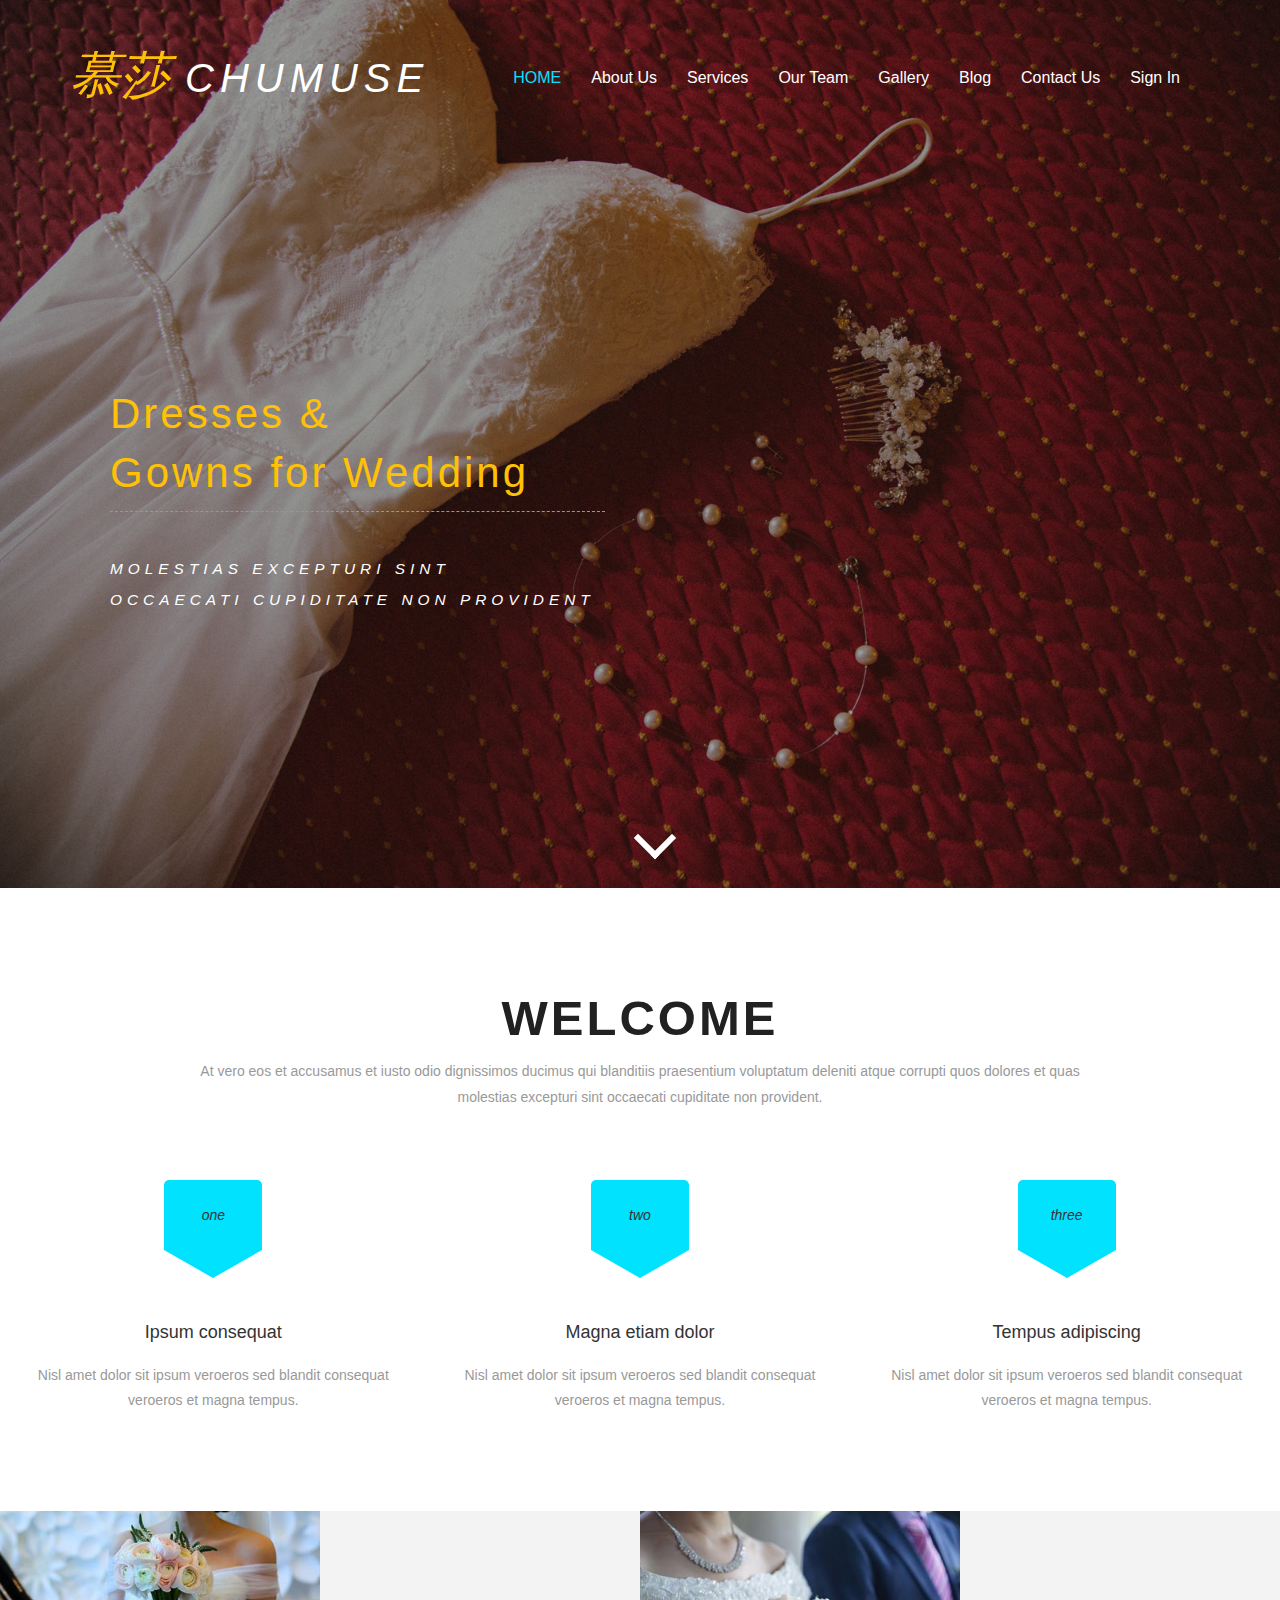
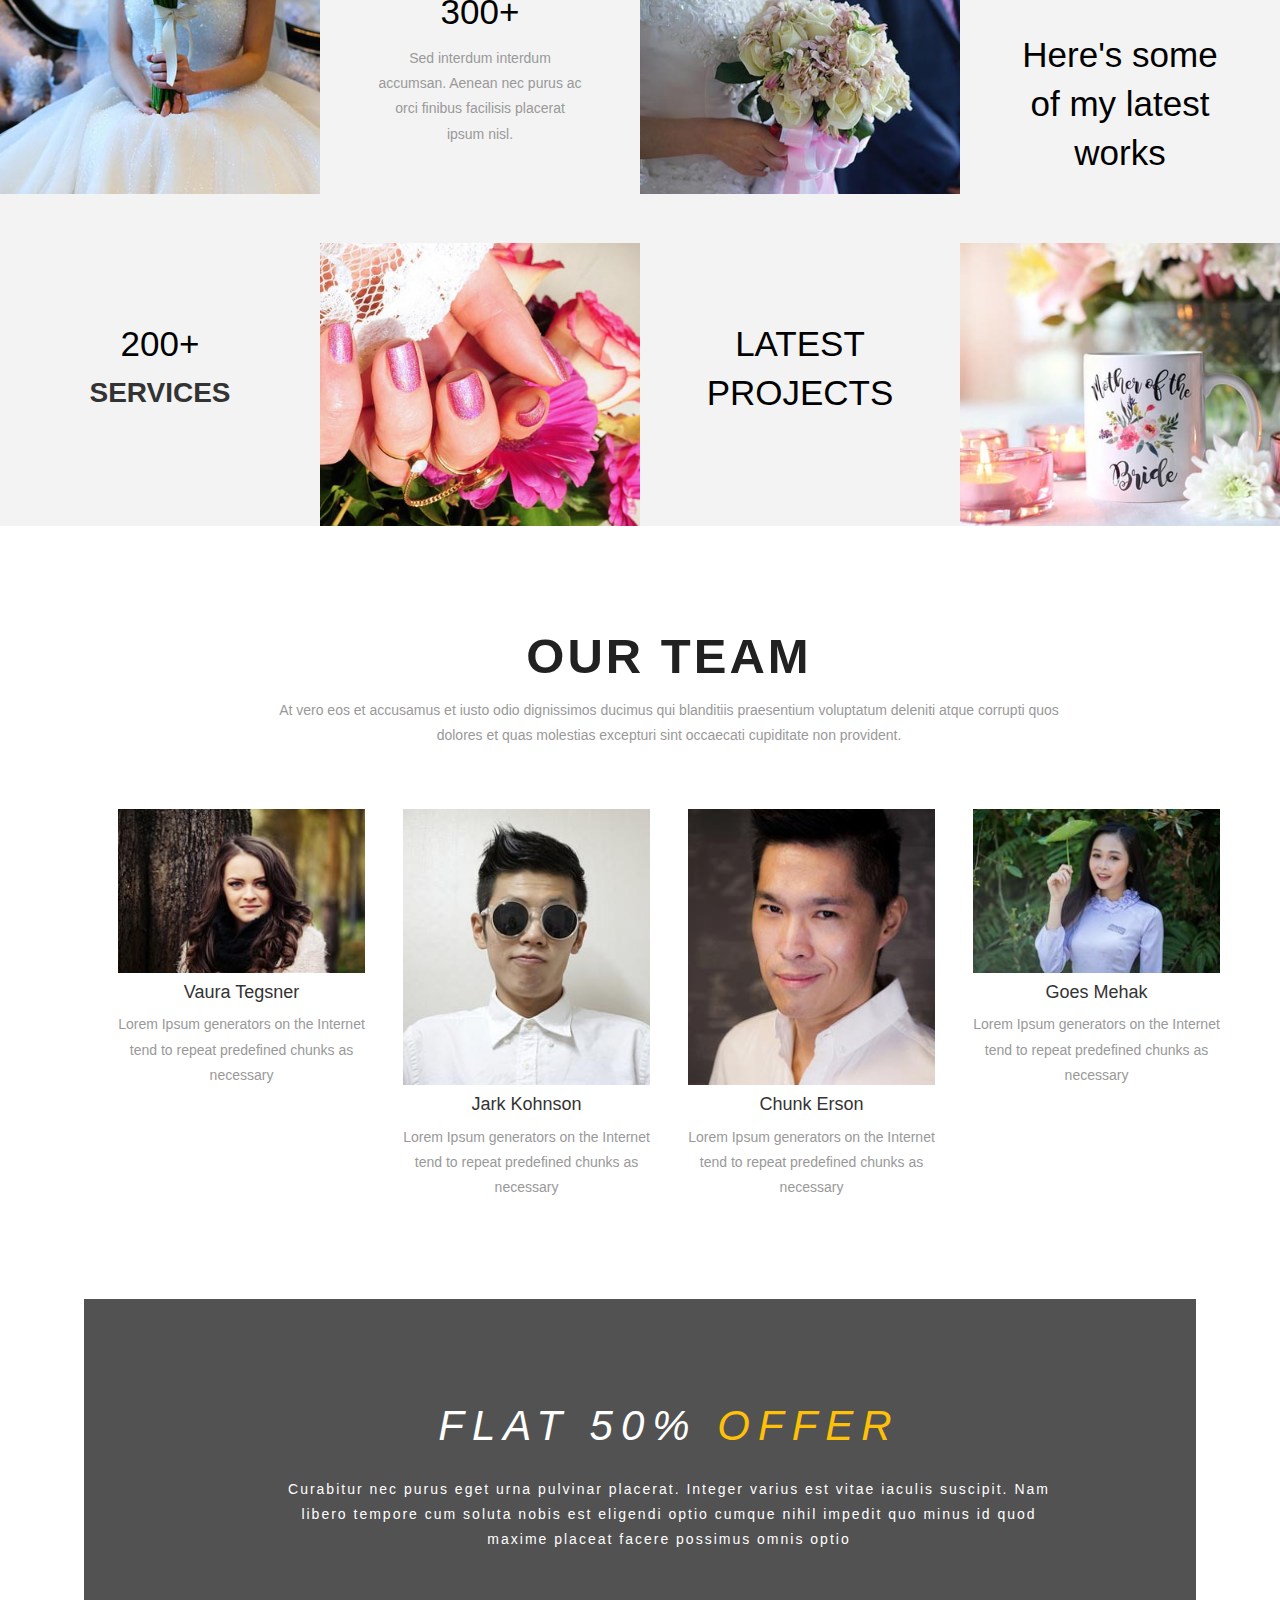
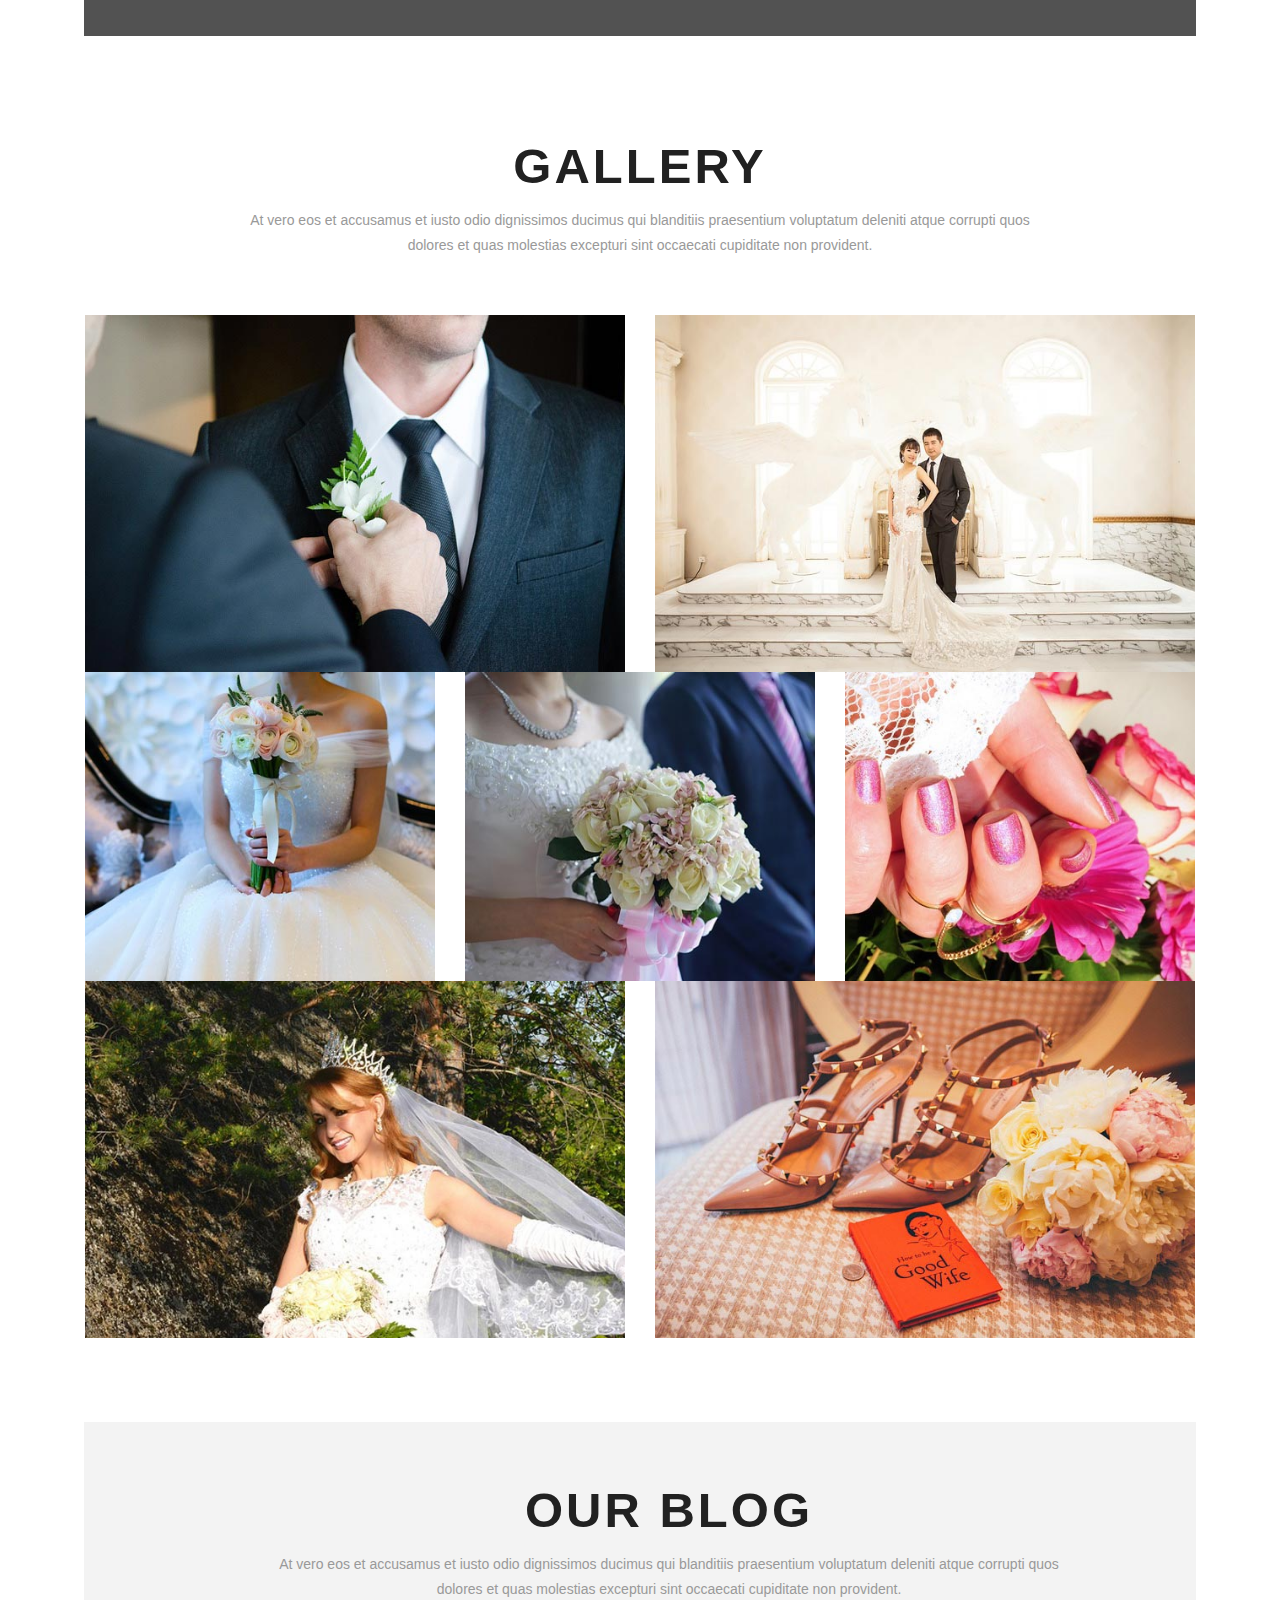
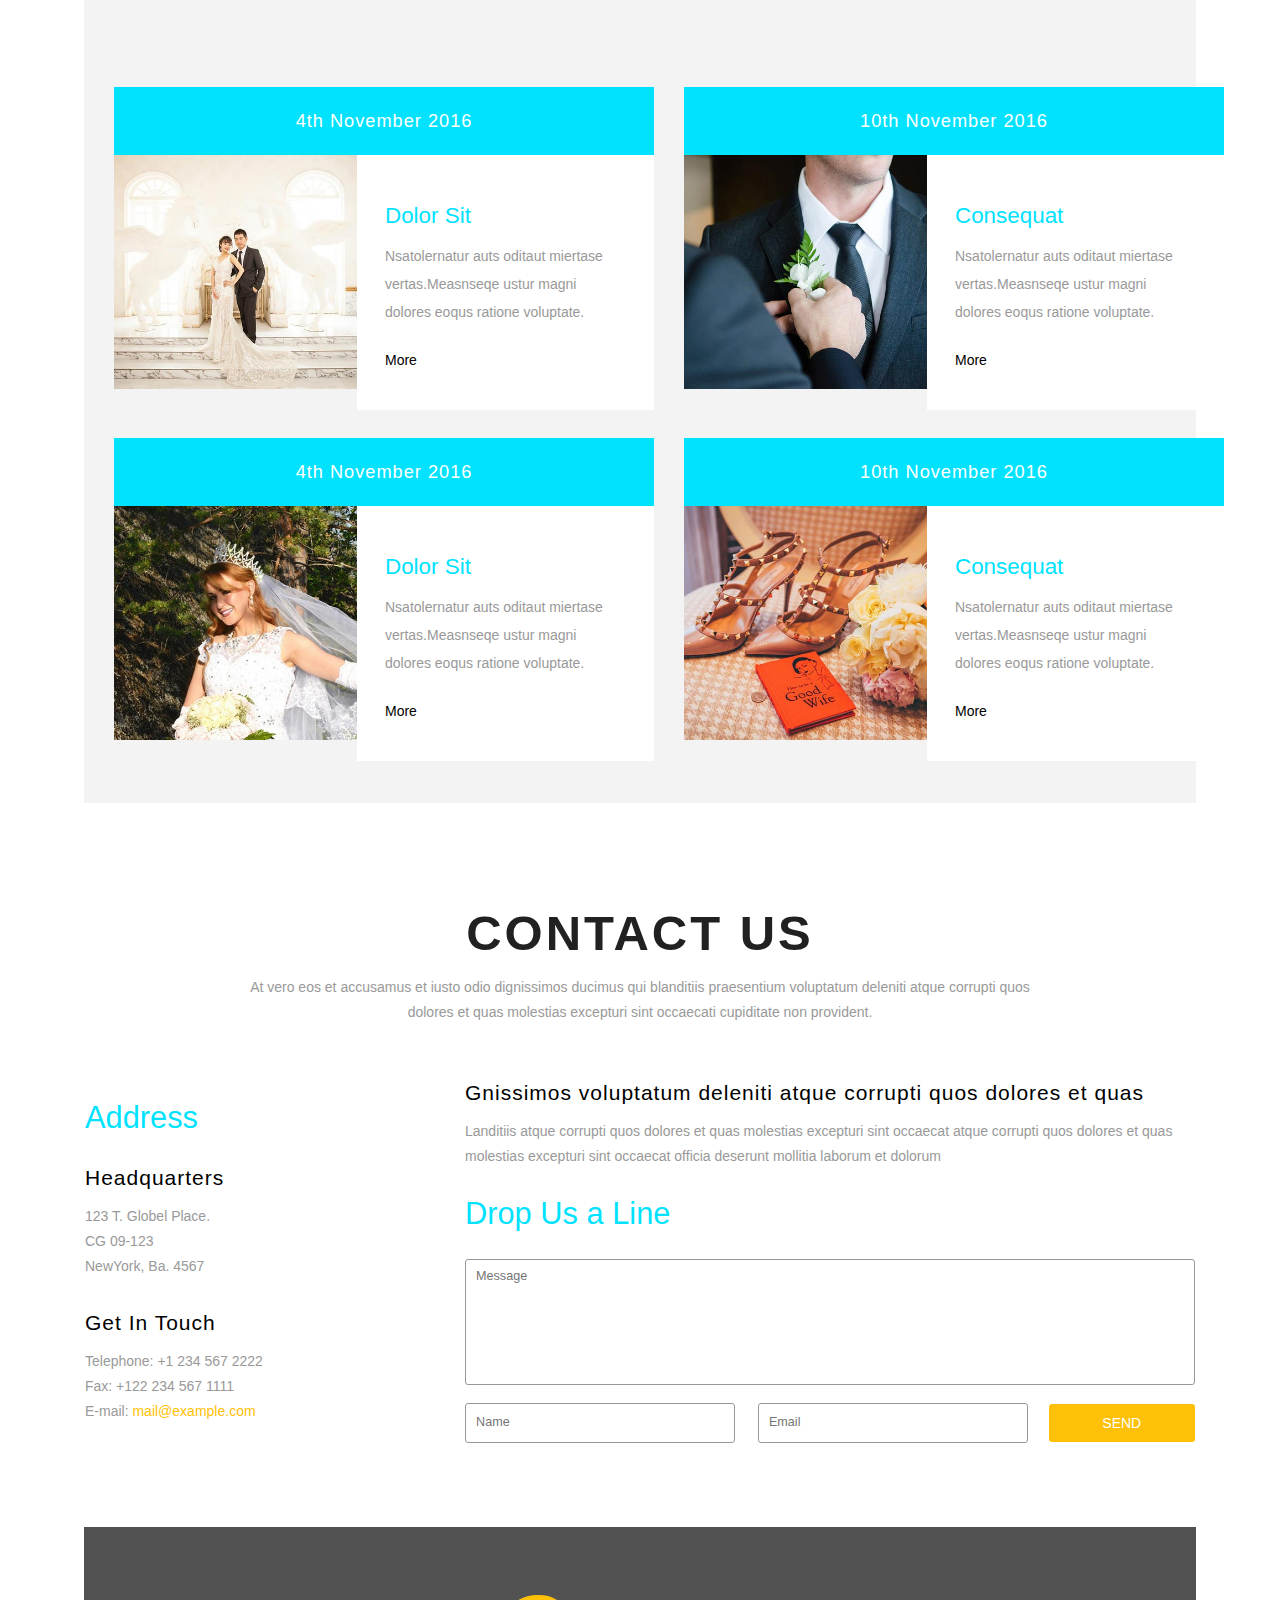
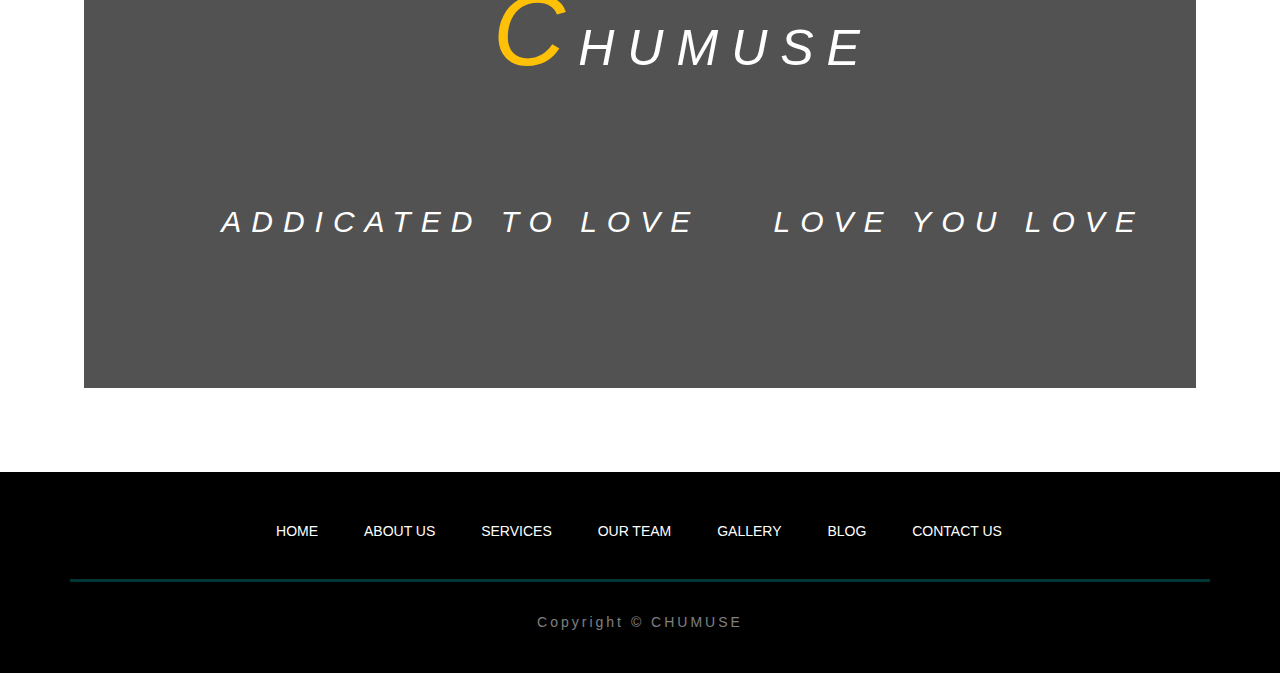
<file: public/index.html>
<!DOCTYPE html>
<html lang="en">
<head>
    <meta charset="UTF-8">
    <meta name="viewport" content="width=device-width, initial-scale=1.0">
    <meta http-equiv="X-UA-Compatible" content="ie=edge">
    <title>Document</title>
    <link rel="stylesheet" href="css/bootstrap.css">
    <link rel="stylesheet" href="css/style.css">
</head>
<body>
    <!--banner-->
    <div class="home-banner">
        <div class="banner">
            <!--navigation-->
            <div class="top-nav">
                <div class="container">
                        <!--Home-->
                        <div class="navbar-header">
                            <h1>慕莎<a href="index.html">CHUMUSE</a></h1>
                       </div>
                       <div class="navbar" id="navbar-1">
                           <div class="navbar-right">
                               <ul class="nav navbar-ul">
                                   <li><a href="index.html" class="active">HOME</a></li>
                                   <li><a href="#about" >About Us</a></li>
                                   <li><a href="#services">Services</a></li>
                                   <li><a href="#team">Our Team</a></li>
                                    <li><a href="#gallery">Gallery</a></li> 
                                    <li><a href="#blog">Blog</a></li>
                                    <li><a href="#contact">Contact Us</a></li>
                                    <li><a href="user_login.html">Sign In</a></li>
                               </ul>
                           </div>
                           <div class="clearfix"> </div>
                       </div>
                </div>
            </div>
            <!-- //navigation -->
            <!-- banner-text -->
            <div class="banner-text">
                <div class="container">
                    <div class="flexslider desc">
                        <ul class="sliders">
                            <li>
                                <div class="banner-text1">
                                    <h3>Dresses & <br> Gowns for Wedding</h3><h4>MOLESTIAS EXCEPTURI SINT<br>OCCAECATI CUPIDITATE NON PROVIDENT</h4>
                                </div>
                            </li>
                            <li>
                                <!--<div class="banner-text1 d-none">
                                        <h3>Dresses & <br> Gowns for Wedding</h3><h4>MOLESTIAS EXCEPTURI SINT<br>OCCAECATI CUPIDITATE NON PROVIDENT</h4>
                                    </div>
                                </li>
                                <li>
                                        <div class="banner-text1 show">
                                            <h3>Dresses & <br> Gowns for Wedding</h3><h4>MOLESTIAS EXCEPTURI SINT<br>OCCAECATI CUPIDITATE NON PROVIDENT</h4>
                                        </div>
                                    </li>-->
                        </ul>
                    </div>
                    
                </div>
            </div>
            <!-- arrow bounce --> 
            <div class="down" onclick="javascript:location.href='#about'">
                <div class="down-icon"></div>
            </div>
        </div>
    </div>
   <!-- about -->
   <div id="about" class="about-show">
       <div clas="container">
           <h2 class="about_head">Welcome</h2>
           <p class="about_body">At vero eos et accusamus et iusto odio dignissimos ducimus qui blanditiis praesentium voluptatum deleniti atque
            corrupti quos dolores et quas molestias excepturi sint occaecati cupiditate non provident.</p>
            <div class="about-info">
                <div class="col-sm-4 about-info-row">
                    <div class="info-first">
                        <i class="fa fa-heart-o icon featured" aria-hidden="true">one</i>
                        <h4>Ipsum consequat</h4>
                        <p>Nisl amet dolor sit ipsum veroeros sed blandit consequat veroeros et magna tempus.</p>
                    </div>
                </div>
                <div class="col-sm-4 about-info-row">
                    <div class="info-middle">
                        <i class="fa fa-tv icon featured" aria-hidden="true">two</i>
                        <h4>Magna etiam dolor</h4>
                        <p>Nisl amet dolor sit ipsum veroeros sed blandit consequat veroeros et magna tempus.</p>
                    </div>
                </div>
                <div class="col-sm-4 about-info-row">
                    <div class="info-last">
                        <i class="fa fa-clone icon featured" aria-hidden="true">three</i>
                        <h4>Tempus adipiscing</h4>
                        <p>Nisl amet dolor sit ipsum veroeros sed blandit consequat veroeros et magna tempus.</p>
                    </div>
                </div>
                <div class="clearfix"></div>
            </div>
       </div>
   </div>
   <!-- services -->
   <div class="services" id="services">
       <div class="services-grids">
           <div class="col-md-3 col-xs-3 serv-info view view-ninth">
               <img src="images/g1.jpg" class="img-responsive">
               <div class="mask mask-1"></div>
               <div class="mask mask-2"></div>
               <div class="content">
                <h5>Our Services</h5>
                <p>A wonderful serenity has taken possession of my entire soul</p>
               </div>
           </div>
           <div class="col-md-3 col-xs-3 serv-info serv-text">
               <h3>300+</h3>
               <p>Sed interdum interdum accumsan. Aenean nec purus ac orci finibus facilisis placerat ipsum nisl.</p>
           </div>
           <div class="col-md-3 col-xs-3 serv-info view view-ninth">
               <img src="images/g2.jpg" alt="" class="img-responsive">
               <div class="mask mask-1"></div>
				<div class="mask mask-2"></div>
               <div class="content">
                <h5>Our Services</h5>
                <p>A wonderful serenity has taken possession of my entire soul</p>
               </div>
           </div>
           <div class="col-md-3 col-xs-3 serv-info serv-text">
               <h3 class="some-work">Here's some of my latest works</h3>
           </div>
           <div class="clearfix"> </div>
       </div>
       <div class="services-grids">
           <div class="col-md-3 col-xs-3 serv-info serv-text">
                <h3>200+</h3>
				<h4>SERVICES</h4>
           </div>
           <div class="col-md-3 col-xs-3 serv-info view view-ninth">
               <img src="images/g3.jpg" alt="" class="img-responsive">
               <div class="mask mask-1"></div>
				<div class="mask mask-2"></div>
                <div class="content">
                    <h5>Our Services</h5>
                    <p>A wonderful serenity has taken possession of my entire soul</p>
                </div>
           </div>
           <div class="col-md-3 col-xs-3 serv-info serv-text">
               <h3>LATEST PROJECTS</h3>
           </div>
           <div class="col-md-3 col-xs-3 serv-info view view-ninth">
               <img src="images/g4.jpg" alt="" class="img-responsive">
               <div class="mask mask-1"></div>
				<div class="mask mask-2"></div>
               <div class="content">
                <h5>Our Services</h5>
                <p>A wonderful serenity has take n possession of my entire soul</p>
              </div>
           </div>
           <div class="clearfix"> </div>
       </div>
   </div>
   <!--team-->
   <div id="team" class="team">
       <div class="container">
            <h3 class="about_head">Our Team</h3>
            <p class="about_body">At vero eos et accusamus et iusto odio dignissimos ducimus qui blanditiis praesentium voluptatum deleniti atque
                corrupti quos dolores et quas molestias excepturi sint occaecati cupiditate non provident.</p>
            <div class="team_info">
                <div class="col-md-3 col-sm-6 col-xs-6 team-grid">
                    <div class="thumbnail team-pic">
                        <img src="images/t1.jpg" class="img-responsive" alt=""> 
                        <div class="team-caption">
                            <h4>Vaura Tegsner</h4>
                            <p>Lorem Ipsum generators on the Internet tend to repeat predefined chunks as necessary</p>
                            <!--
                            <div class="social-icon">
                                <a href="#" class="social-button twitter"><i class="fa fa-twitter"></i></a>
                                <a href="#" class="social-button facebook"><i class="fa fa-facebook"></i></a> 
								<a href="#" class="social-button google"><i class="fa fa-google-plus"></i></a> 
								<a href="#" class="social-button dribbble"><i class="fa fa-dribbble"></i></a>
                            </div>-->
                        </div>
                    </div>
                </div>
                <div class="col-md-3 col-sm-6 col-xs-6 team-grid">
                    <div class="thumbnail team-pic">
                        <img src="images/t2.jpg" alt="" class="img-responsive">
                        <div class=team-caption">
                            <h4>Jark Kohnson</h4>
                            <p>Lorem Ipsum generators on the Internet tend to repeat predefined chunks as necessary</p>
                            <!--
                            <div class="social-icon">
                                <a href="#" class="social-button twitter"><i class="fa fa-twitter"></i></a>
                                <a href="#" class="social-button facebook"><i class="fa fa-facebook"></i></a> 
								<a href="#" class="social-button google"><i class="fa fa-google-plus"></i></a> 
								<a href="#" class="social-button dribbble"><i class="fa fa-dribbble"></i></a>
                            </div>-->
                        </div>
                    </div>
                </div>
                <div class="col-md-3 col-sm-6 col-xs-6 team-grid">
                    <div class="thumbnail team-pic">
                        <img src="images/t3.jpg" alt="" class="img-responsive">
                        <div class=team-caption">
                            <h4>Chunk Erson</h4>
							<p>Lorem Ipsum generators on the Internet tend to repeat predefined chunks as necessary</p>
                            <!--
                            <div class="social-icon">
                                <a href="#" class="social-button twitter"><i class="fa fa-twitter"></i></a>
                                <a href="#" class="social-button facebook"><i class="fa fa-facebook"></i></a>
								<a href="#" class="social-button google"><i class="fa fa-google-plus"></i></a> 
								<a href="#" class="social-button dribbble"><i class="fa fa-dribbble"></i></a>
                            </div>-->
                        </div>
                    </div>
                </div>
                <div class="col-md-3 col-sm-6 col-xs-6 team-grid">
                    <div class="thumbnail team-pic">
                        <img src="images/t4.jpg" alt="" class="img-responsive">
                        <div class=team-caption">
                            <h4>Goes Mehak</h4>
							<p>Lorem Ipsum generators on the Internet tend to repeat predefined chunks as necessary</p>
                            <!--
                            <div class="social-icon">
                                <a href="#" class="social-button twitter"><i class="fa fa-twitter"></i></a>
                                <a href="#" class="social-button facebook"><i class="fa fa-facebook"></i></a>
								<a href="#" class="social-button google"><i class="fa fa-google-plus"></i></a> 
								<a href="#" class="social-button dribbble"><i class="fa fa-dribbble"></i></a>
                            </div>-->
                        </div>
                    </div>
                </div>
                <div class="clearfix"></div>
            </div>    
       </div>
   </div>
   <!--about-slid-->
   <div class="about-slid jarallax">
       <div class="subscribe-info about-show">
           <div class="container">
            <h3>Flat 50% <span>Offer</span></h3>
            <p>Curabitur nec purus eget urna pulvinar placerat. Integer varius est vitae iaculis suscipit. Nam libero tempore cum soluta nobis est eligendi optio cumque nihil impedit quo minus id quod maxime placeat facere possimus omnis optio </p> 
           </div>
       </div>
   </div>
   <!--Gallery走廊 画廊-->
   <div id="gallery" class="gallery">
       <div class="container">
        <h3 class="about_head">Gallery</h3>
        <p class="about_body">At vero eos et accusamus et iusto odio dignissimos ducimus qui blanditiis praesentium voluptatum deleniti atque
            corrupti quos dolores et quas molestias excepturi sint occaecati cupiditate non provident.</p>
            <div class="gallery-info">
                <div class="col-md-6 col-xs-6 gallery-stop">
                    <!--effect-bubba实现鼠标触发的显示效果-->
                    <figure class="effect-bubba">
                        <a href="images/g6.jpg">
                            <img src="images/g6.jpg" alt="" class="img-responsive">
                            <div class="figcaption">
                                    <h4>Our Gallery</h4>
                                    <p>In sit amet sapien eros Integer dolore magna aliqua</p>
                            </div>
                        </a>
                    </figure>
                </div>
                <div class="col-md-6 col-xs-6 gallery-stop">
                    <figure class="effect-bubba">
                        <a href="images/g5.jpg">
                            <img src="images/g5.jpg" alt="" class="img-responsive" />
							<div class="figcaption">
                                <h4>Our Gallery</h4>
                                <p>In sit amet sapien eros Integer dolore magna aliqua</p>	
							</div>
                        </a>
                    </figure>
                </div>
                <div class="col-md-4 col-xs-4 gallery-bottom">
                    <figure class="effect-bubba">
                        <a href="images/g1.jpg">
                            <img src="images/g1.jpg" alt="" class="img-responsive" />
                            <div class="figcaption">
                            <h4>Our Gallery</h4>
                            <p>In sit amet sapien eros Integer dolore magna</p>	
                            </div>
                        </a>
                    </figure>	
                </div>
                <div class="col-md-4 col-xs-4 gallery-bottom">
                    <figure class="effect-bubba">
                        <a href="images/g2.jpg">
                            <img src="images/g2.jpg" alt="" class="img-responsive" />
                            <div class="figcaption">
                            <h4>Our Gallery</h4>
                            <p>In sit amet sapien eros Integer dolore magna</p>	
                            </div>
                        </a>
                    </figure>	
                </div>
                <div class="col-md-4 col-xs-4 gallery-bottom">
                    <figure class="effect-bubba">
                        <a href="images/g3.jpg" class="swipebox">
                            <img src="images/g3.jpg" alt="" class="img-responsive" />
                            <div class="figcaption">
                            <h4>Our Gallery</h4>
                            <p>In sit amet sapien eros Integer dolore magna</p>	
                            </div>
                        </a>
                    </figure>	
                </div>
                <div class="col-md-6 col-xs-6 gallery-stop">
                    <figure class="effect-bubba">
                        <a href="images/g7.jpg">
                            <img src="images/g7.jpg" alt="" class="img-responsive" />
                            <div class="figcaption">
                            <h4>Our Gallery</h4>
                                <p>In sit amet sapien eros Integer dolore magna aliqua</p>	
                            </div>
                        </a>
                    </figure>	
                </div>
                <div class="col-md-6 col-xs-6 gallery-stop">
                    <figure class="effect-bubba">
                        <a href="images/g8.jpg">
                            <img src="images/g8.jpg" alt="" class="img-responsive" />
                            <div class="figcaption">
                            <h4>Our Gallery</h4>
                                <p>In sit amet sapien eros Integer dolore magna aliqua</p>	
                            </div>
                        </a>
                    </figure>	
                </div>
                <div class="clearfix"> </div> 
            </div>
       </div>
   </div>
   <!--blog-->
   <div id="blog" class="blog services ">
       <div class="container">
        <h3 class="about_head">Our Blog</h3>
        <p class="about_body">At vero eos et accusamus et iusto odio dignissimos ducimus qui blanditiis praesentium voluptatum deleniti atque
            corrupti quos dolores et quas molestias excepturi sint occaecati cupiditate non provident.</p>
        <div class="col-md-6 blog-grid">
            <div class="blog-top">
                <h5>4th November 2016 </h5>
            </div>
            <div class="blog-left">
                <a href="#myModal" data-toggle="modal" class="picture"></a>
            </div>
            <div class="blog-right">
                <h4><a href="#myModal" data-toggle="modal">Dolor Sit</a></h4>
                <p>Nsatolernatur auts oditaut miertase vertas.Measnseqe ustur magni dolores eoqus ratione voluptate.</p>
                <a href="#myModal" data-toggle="modal" class="more"><i class="fa fa-mail-forward" aria-hidden="true"></i>More</a>
            </div>
            <div class="clearfix"></div>
        </div>
        <div class="col-md-6 blog-grid">
            <div class="blog-top">
                <h5>10th November 2016 </h5>
            </div>
            <div class="blog-left">
                <a href="#myModal" data-toggle="modal" class="picture picture2">  
                </a>
            </div>
            <div class="blog-right">
                <h4><a href="#myModal" data-toggle="modal">Consequat</a></h4>
                <p>Nsatolernatur auts oditaut miertase vertas.Measnseqe ustur magni dolores eoqus ratione voluptate.</p>
                <a class="more" href="#myModal" data-toggle="modal"><i class="fa fa-mail-forward" aria-hidden="true"></i> More</a>
            </div>
            <div class="clearfix"></div>
        </div>
        <div class="col-md-6 blog-grid">
            <div class="blog-top">
                <h5>4th November 2016 </h5>
            </div>
            <div class="blog-left"> 
                <a href="#myModal" data-toggle="modal" class="picture picture3">  
                </a>
            </div>
            <div class="blog-right">
                <h4><a href="#myModal" data-toggle="modal">Dolor Sit</a></h4>
                <p>Nsatolernatur auts oditaut miertase vertas.Measnseqe ustur magni dolores eoqus ratione voluptate.</p>
                <a class="more" href="#myModal" data-toggle="modal"><i class="fa fa-mail-forward" aria-hidden="true"></i> More</a>
            </div>
            <div class="clearfix"></div>
        </div>
        <div class="col-md-6 blog-grid">
            <div class="blog-top">
                <h5>10th November 2016 </h5>
            </div>
            <div class="blog-left">  
                <a href="#myModal" data-toggle="modal" class="picture picture4">  
                </a>	
            </div>
            <div class="blog-right">
                <h4><a href="#myModal" data-toggle="modal">Consequat</a></h4>
                <p>Nsatolernatur auts oditaut miertase vertas.Measnseqe ustur magni dolores eoqus ratione voluptate.</p>
                <a class="more" href="#myModal" data-toggle="modal"><i class="fa fa-mail-forward" aria-hidden="true"></i> More</a>
            </div>
            <div class="clearfix"></div>
        </div>
        <div class="clearfix"></div>
       </div>
   </div>
   <!--模态框-->
   <div class="modal about-modal" id="myModal" tabindex="-1" role="dialog">
       <div class="modal-dialog" role="document">
           <div class="modal-content">
               <div class="modal-header">
                   <button type="button" class="close" data-dismiss="modal"><span>&times;</span></button>
               </div>
               <div class="modal-body">
                   <img src="images/g5.jpg" alt="">
                   <h5>Cras rutrum iaculis enim</h5>
                   <p>Lorem ipsum dolor sit amet, consectetur adipiscing elit. Cras rutrum iaculis enim, non convallis felis mattis at. Donec fringilla lacus eu pretium rutrum. Cras aliquet congue ullamcorper. Etiam mattis eros eu ullamcorper volutpat. Proin ut dui a urna efficitur varius. uisque molestie cursus mi et congue consectetur adipiscing elit cras rutrum iaculis enim, Lorem ipsum dolor sit amet, non convallis felis mattis at. Maecenas sodales tortor ac ligula ultrices dictum et quis urna. Etiam pulvinar metus neque, eget porttitor massa vulputate. </p>
               </div>
           </div>
       </div>
   </div> 
   <!--contact-->
   <div class="contact" id="contact">
       <div class="container">
           <h3 class="about_head">Contact Us</h3>
           <p class="about_body">
            At vero eos et accusamus et iusto odio dignissimos ducimus qui blanditiis praesentium voluptatum deleniti atque
            corrupti quos dolores et quas molestias excepturi sint occaecati cupiditate non provident.
           </p>
           <div class="contact-info">
               <div class="col-md-4 contact-grids">
                   <div class="cnt-address">
                       <h3>Address</h3>
                       <h4>Headquarters</h4>
                       <p>123 T. Globel Place.
                        <span>CG 09-123</span>
                        NewYork, Ba. 4567
                       </p>
                       <h4>Get In Touch</h4>
						<p>Telephone: +1 234 567 2222
							<span>Fax: +122 234 567 1111</span>
							E-mail: <a href="mailto:info@example.com">mail@example.com</a>
						</p>
                   </div>
               </div>
               <div class="col-md-8 contact-grids">
                <h4 class="cnt-text">Gnissimos voluptatum deleniti atque corrupti quos dolores et quas</h4>
                <p>Landitiis atque corrupti quos dolores et quas molestias excepturi sint occaecat atque corrupti quos dolores et quas molestias excepturi sint occaecat officia deserunt mollitia laborum et dolorum </p>		
                <div class="contact-form">
                    <h3>Drop Us a Line</h3>
                    <form action="#" method="post">
                        <textarea placeholder="Message"></textarea>
                        <input type="text" placeholder="Name">
                        <input type="email" placeholder="Email">
                        <input type="submit" value="SEND">
                    </form>
                </div>
               </div>
               <div class="clearfix"></div>
           </div>
       </div>
   </div>
   <!--shaow-->
   <div class="shaow jarallax">    
    <div class="info">    
        <div class="container"> 
            <h3>C<span>HUMUSE</span></h3>
            <h4>Addicated to love &nbsp;&nbsp;&nbsp;love you love</h4>  
        </div> 
    </div>
</div>
   <!--fotter-->
   <div class="footer">
       <div class="container">
           <div class="footer-nav">
               <ul>
                    <li><a href="index.html">Home</a></li>
                    <li><a href="#about" class="scroll">About Us</a></li>
				    <li><a href="#services" class="scroll">Services</a></li>
					<li><a href="#team" class="scroll">Our Team</a></li>
					<li><a href="#gallery" class="scroll">Gallery</a></li> 
					<li><a href="#blog" class="scroll">Blog</a></li>
					<li><a href="#contact" class="scroll">Contact Us</a></li> 
               </ul>
           </div>
           <div class="copyright">
            <p>Copyright &copy; CHUMUSE</p>
        </div>
       </div>
   </div>
   <script src="js/jquery.min.js"></script>
   <script src="js/popper.min.js"></script>
   <script src="js/bootstrap.min.js"></script>
</body>
</html>
</file>
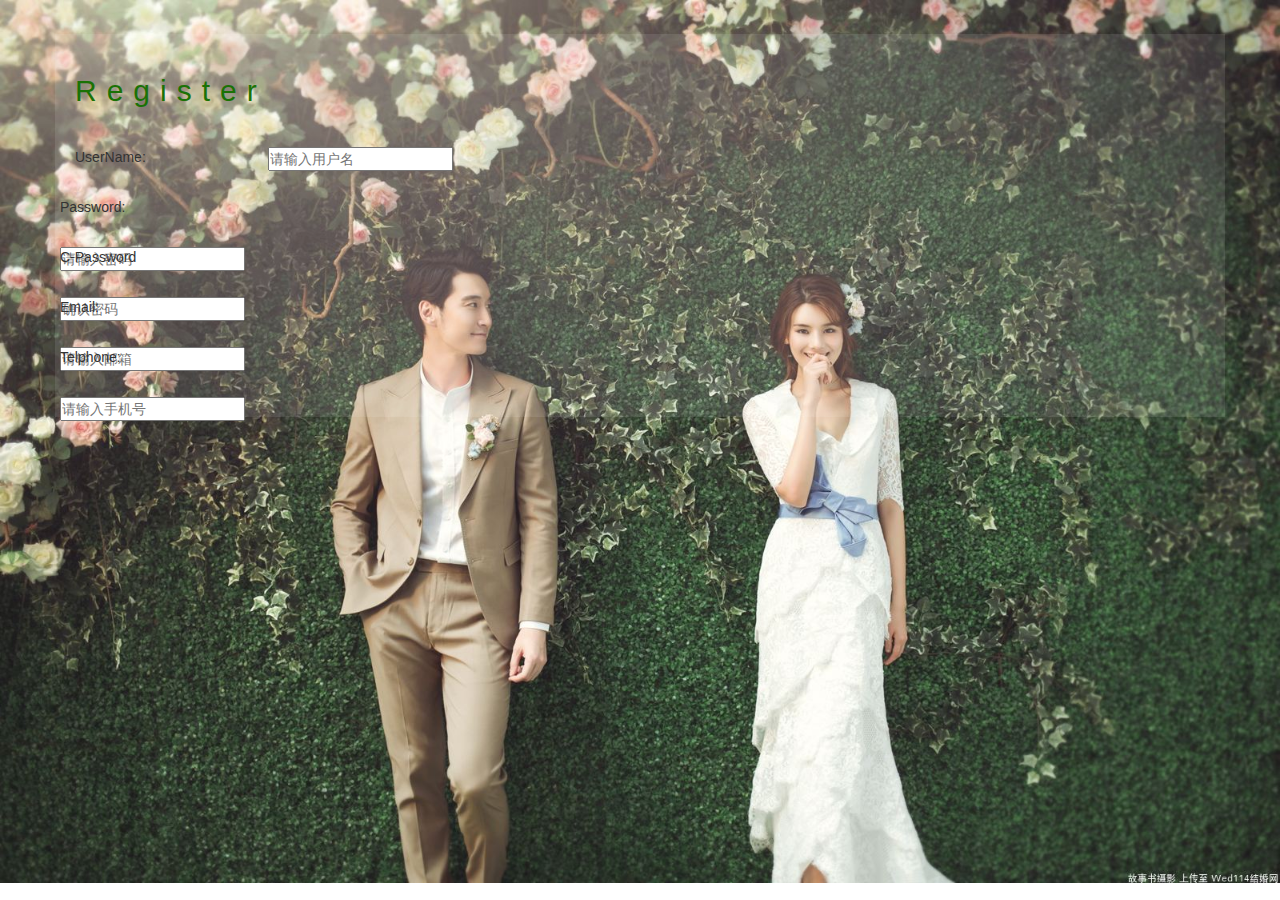
<file: public/register.html>
<!DOCTYPE html>
<html lang="en">
<head>
    <meta charset="UTF-8">
    <meta name="viewport" content="width=device-width, initial-scale=1.0">
    <meta http-equiv="X-UA-Compatible" content="ie=edge">
    <title>register</title>
    <link rel="stylesheet" href="css/bootstrap.css">
    <link rel="stylesheet" href="css/register.css">
</head>
<body>
    <div class="container">
        <div class="register">
                <h3>Register</h3>  
                <div class="row">
                    <div class="col-sm-2">UserName:</div>
                    <div class="col-sm-6">
                        <input type="text" name="uname" placeholder="请输入用户名">
                    </div>
                    <div class="col-4 info">用户名长度在3-9位之间</div>
                </div>
                <div class="row">
                    <div class="col-2">Password:</div>
                    <div class="col-6">
                        <input type="password" name="upwd" placeholder="请输入密码">
                    </div>
                    <div class="col-4 info">密码长度在6-12位之间</div>
                </div>
                <div class="row">
                    <div class="col-2">C-Password</div>
                    <div class="col-6">
                        <input type="password" name="cupwd" placeholder="确认密码">
                    </div>
                    <div class="col-4 info">密码长度在6-12位之间</div>
                </div>
                <div class="row">
                    <div class="col-2">Email:</div>
                    <div class="col-6">
                        <input type="email" name="email" placeholder="请输入邮箱">
                    </div>
                    <div class="col-4 info">请输入合法的邮箱</div>
                </div>
                <div class="row">
                    <div class="col-2">Telphone:</div>
                    <div class="col-6">
                        <input type="phone" name="phone" placeholder="请输入手机号">
                    </div>
                    <div class="col-4 info">请输入合法手机号</div>
                </div>
        </div>
    </div>

    <script src="js/jquery.min.js"></script>
    <script src="js/popper.min.js"></script>
    <script src="js/bootstrap.min.js"></script>
</body>
</html>
</file>
<file: public/css/style.css>
body{
    margin:0;
    padding:0;
    font-family:'Roboto',sans-serif;
    background: #fff;
}
body a{
    text-decoration: none;
}
h1,h2,h3,h4,h5,h6{
    font-family:"Oswald",sans-serif;
}
/*---banner---*/
.home-banner{
    background: url(../images/1.jpg) no-repeat center 0px;  
	background-size:cover;  
	position:relative; 
}
.banner{
    background: rgba(0, 0, 0, 0.38);
   
}
/*---top-nav---*/
.top-nav{
    z-index:999;
    padding:2em 0 0;
}
ul .nav .navbar-ul{
    float:left;
}
#navbar-1{
    /*background: rgba(0, 0, 0, 0.75);*/
    position:absolute;
    width:100%;
    left:0;
    z-index:999;
    margin:0;
}
.navbar-right{
    margin-right:6em;
    margin-top:2em;
}
.navbar-right ul li{
    float:left;
}
.navbar-right ul li a{
    color:#fff;
    font-size:16px;
}
.active{
    color:#01e2ff !important;
}
.navbar-right ul li a:hover{
    background: none;
    color:#01e2ff;
    transition:all .5s linear;
    transform: scale(1.1);
}
.navbar-header h1{
    color:#FFC107;
    font-size:50px;
    font-weight:500;
    font-style: italic;
}
.navbar-header h1 a{
    color:#fff;
    font-size:40px;
    letter-spacing: 6px;
    margin-left:15px;
    
}
/*banner-text*/
.sliders{
    list-style: none;
}
.banner-text1 {
    padding: 18em 0;
} 
.banner-text1{
    width:45%;
    text-align:left;
    
}
.banner-text1 h3{
    font-size:3em;
    color:#ffc107;
    font-size:400;
    margin-bottom:1em;
    border-bottom:1px dashed #00d3ef;
    padding-bottom:0.2em;
    line-height:1.4em;
    letter-spacing:3px;
}
.banner-text1 h4{
    color:#fff;
    font-size:1.1em;
    font-weight:400;
    letter-spacing:5px;
    line-height:2em;
    font-style:italic;
}
/*-- arrow bounce */
.down{
    position: relative;
    cursor: pointer;
}
.down-icon{
    border-right: 6px solid #fff;
    border-bottom: 6px solid #fff;
    transform:rotate(45deg);
    width:30px;
    height:30px;
    position: absolute;
    left:50%;
    top:-65px;
    transition: all .5s linear;
}
.down-icon:hover{
    width:40px;
    height:40px;
    top:-70px;
}
/*---about---*/
.about-show{
    padding:6em 0;
}
.about_head{
    font-size:3.5em;
    color:#212121;
    font-weight:600;
    letter-spacing:3px;
    text-align: center;
    text-transform: uppercase;
}
p{
    font-size:1em;
    color:#999;
    line-height:1.8em;
}
p.about_body{
    width:70%;
    margin:1em auto 4em;
    text-align: center;
}
.about-info{
    margin:5em 0 1em;
}
.about-info p{
    margin:20px 0 0 ;
}
.about-info-row{
    text-align:center;
    position:relative;
}
.info-first .info-middle .info-last{
    padding:1em 3em;
}
.icon.featured {
    position: relative;
    display: inline-block;
    background-color: #01e2ff;
    width: 7em;
    height:5em; 
    padding:1.8em 0 1.2em 0;
    border-top-left-radius: 5px;
    border-top-right-radius: 5px;
    margin: 0 0 4.5em 0;
    cursor: default;
}
.icon.featured:before {
    font-size: 2.5em;
    line-height: 1.3em;
    color: #fff; 
}
.icon.featured:after {
    content: '';
    position: absolute;
    bottom: -2em;
    left: 0;
    border-top: solid 2em #01e2ff;
    border-left: solid 3.5em transparent;
    border-right: solid 3.5em transparent;
}
/*--services---*/
.services {
    background: #f3f3f3;
    text-align: center;
}
.services-grids img{
    width:100%;
}
.some-work{
    margin-top:1.8em;
}
.serv-info{
    padding:0;
}
.serv-info.serv-text h3{
    font-size:2.5em;
    color:#000;
    margin:1 em 0 .3em;
    line-height:1.4em;
}
.serv-info h4{
    font-size:2em;
    font-weight:600;
}
.view img {
    display:block;
    position:relative;
}
.view{
    overflow: hidden;
    position:relative;
    text-align: center;
    cursor: pointer;
}
.serv-info.serv-text {
    padding:4em;
}
/*--鼠标over出现闭合效果且有提示文字--*/
.view .mask, .view .content {
    position: absolute;
    overflow: hidden;
    top: 0;
    left: 0;
}
.view h5 {
    text-transform: uppercase;
    color: #fff;
    text-align: center;
    position: relative;
    font-size: 1.5em;
    padding: .5em;
    width: 100%;
    border-bottom: 1px solid rgba(255, 255, 255, 0.37);
}
.view p {
    font-style: italic;
    position: relative;
    color: #fff;
    padding: 1em;
}
.view-ninth .mask-1, .view-ninth .mask-2 {
    background-color:rgba(0, 0, 0, 0.37);
    width: 100%;
    height: 160%;
    transition: all 0.3s ease-in-out 0.6s;
}
.view-ninth .mask-1 {
    left: auto;
    right: 0;
    transform: rotate(56.5deg) translateX(-280px);
    transform-origin: 100% 0%;
}
.view-ninth .mask-2 {
    top: auto;
    bottom: 0;
    transform: rotate(56.5deg) translateX(280px);
    transform-origin: 0% 100%;
}
.view-ninth .content {
    background:#00BCD4;
    height: 0;
    opacity: 0.5;
    width: 361px;
    overflow: hidden;
    transform: rotate(-33.5deg) translate(-112px, 166px);
    transform-origin: 0% 100%;
    transition: all 0.4s ease-in-out 0.3s;
} 
.view-ninth:hover .content {
    height: 120px;
    width: 300px;
    opacity: 0.9;
    top: 30%;
	left: 12%;
    transform: rotate(0deg) translate(0, 0);
}
.view-ninth:hover .mask-1, .view-ninth:hover .mask-2 {
    transition-delay: 0s;
}
.view-ninth:hover .mask-1{
    transform: rotate(48.5deg) translateX(1px);
}
.view-ninth:hover .mask-2 {
    transform: rotate(48.5deg) translateX(-1px);
}
/*--team--*/
.thumbnail.team-pic {
    border: none;
    text-align: center;
    border-radius: 0;
    position: relative;
    overflow: hidden;
    margin: 0;
} 
.team{
    margin:6em;
}
/*-- about-slid --*/
.about-slid {
    background: url(../images/4.jpg)no-repeat center 0px fixed;
    background-size: cover; 
    text-align: center;
    margin:6em;
} 
.about-slid h3, .subscribe h3 {
    font-size: 3em;
    color: #fff;
    text-transform: uppercase;
    font-style: italic;
    letter-spacing: 8px;
}
.about-slid h3 span {
    color: #FFC107;
}
.about-slid p {
    width: 70%;
    margin: 2em auto 0;
    color: #fff;
    letter-spacing: 2px;
}
.subscribe-info{
    background-color:rgba(0,0,0,0.68);
}
/*--gallery-*/
.gallery{
    margin:3em;
}
.gallery-info .figcaption h4 {
    color:#fff;
    font-size:0.5em;
    text-align: center;
}
.gallery-info p{
    color:rgba(255,255,255,0.8);
}
.gallery-info figure {
	position: relative;
	float: left;
	overflow: hidden;
	text-align: center;
	width:100%;
}
.gallery-info figure img {
	position: relative;
	display: block;
	width:100%;
}
.gallery-info figure .figcaption {
	padding: 2em;
	color: #fff;
    backface-visibility: hidden;
    /*backface-visibility 隐藏被旋转的div元素的背面*/
} 
.gallery-info figure .figcaption{
	position: absolute;
	top: 0;
	left: 0;
	width: 100%;
	height: 100%;
}
figure.effect-bubba {
    background: #000;
}
figure.effect-bubba:hover img {
	opacity: 0.3;
}
figure.effect-bubba .figcaption::before,
figure.effect-bubba .figcaption::after {
	position: absolute;
	top: 30px;
	right: 30px;
	bottom: 30px;
	left: 30px;
	content: '';
	opacity: 0;
	transition: opacity 0.95s, transform 0.35s;
}
figure.effect-bubba .figcaption::before {
	border-top: 1px solid #fff;
	border-bottom: 1px solid #fff;
	transform: scale(0,1);
}
figure.effect-bubba .figcaption::after {
	border-right: 1px solid #fff;
	border-left: 1px solid #fff;
	transform: scale(1,0);
}
figure.effect-bubba h4 {
	padding-top:22%;
	transition: transform 0.35s;
	transform: translate3d(0,-20px,0);
	opacity:0;
} 
figure.effect-bubba p {
	padding: 12px 2.5em;
	opacity: 0;
	transition: opacity 0.35s, transform 0.35s;
	transform: translate3d(0,20px,0);
}
figure.effect-bubba:hover .figcaption::before,
figure.effect-bubba:hover .figcaption::after {
	opacity: 1;
	transform: scale(1);
} 
figure.effect-bubba:hover h4,
figure.effect-bubba:hover p {
	opacity: 1;
	transform: translate3d(0,0,0);
}
/*--blog-*/
.blog.services{
    padding:3em 0;
}
.blog{
    margin:6em;
}
.blog-top{
    display:block;
    padding:1em 2em;
    background: #01e2ff;
}
.blog-top h5{
    font-size: 1.3em;
    color:#fff;
    letter-spacing: 1px;
    font-weight: 300;
}
.blog-left{
    float: left;
    width: 45%;
	overflow:hidden;
}
.blog-right {
    float: right;
    width: 55%;
    background: #fff;
    padding:2.8em 2em;
    transition: 0.5s all;
    text-align: left;
}
.picture{
    background: url(../images/g5.jpg)no-repeat center;
    background-size: cover;
    min-height: 234px;
    transition: all 3s;
	display: block;
}
.picture.picture2{
    background: url(../images/g6.jpg)no-repeat center;
    background-size: cover;
}
.picture.picture3{
    background: url(../images/g7.jpg)no-repeat center;
    background-size: cover;
}
.picture.picture4{
    background: url(../images/g8.jpg)no-repeat center;
    background-size: cover;
}
.blog-grid:hover .picture{
    transform: scale(1.5);
}
.blog-top{
    display: block;
    padding: 1em 2em;
    background:#01e2ff;
}
.blog-top h5 {
    font-size: 1.3em;
    color: #fff;
    letter-spacing: 1px;
    font-weight: 300;
}
.blog-grid {
    margin-top: 2em;
}
.blog-grid h4 {
    font-size: 1.6em;
    color: #fff;
}
.blog-grid p {
    margin-top: 1em;
    line-height: 2em;
} 
.more{
    font-size: 1em;
    color: #000;
    margin-top: 1em;
    display: inline-block;
	transition:.5s all;
}
.more:hover,.more:focus {
	color:#FFC107;
    padding-left: 8px;
    text-decoration: none;
}
.blog-right h4 a {
    color: #01e2ff;
    text-decoration: none;
    transition: .5s all;
    font-weight: 300;
}
.blog-right h4 a:hover{
    color:#333; 
} 
/*-- modal --*/
.modal-dialog {
    margin:4em auto 3em;
}
.modal-body {
    padding:1em 2em 2em;
}
.about-modal .modal-header {
    border: none;
    min-height: 2.5em;
    padding: 1em 2em 0;
}
.about-modal button.close {
    color: #01e2ff;
    opacity: .9;
    font-size: 2.5em;
}
.about-modal .modal-body img{
    width:100%;
}
.about-modal .modal-body h5 {
    color: #01e2ff;
    font-size: 1.5em;
    font-weight: 300;
    text-transform: uppercase;
    margin: 1.5em 0 0;
    letter-spacing: 2px;
}
.about-modal .modal-body p {
    margin-top: 1em; 
    font-weight: 400;
	color:#999;
	line-height:1.8em;
	font-size: 1em;
}
.modal-backdrop {
    background-color:rgba(0, 0, 0, 0.68);
}
/*contact*/

.contact-grids h3 {
    font-size: 2.2em;
    color: #01e2ff;
}
.contact h4 {
    color: #000;
    font-size: 1.5em;
    margin: 1.5em 0 0.7em;
    font-weight: 300;
    letter-spacing: 1px;
}
.contact h4.cnt-text {
    margin-top: 0;
}
.contact-form {
    margin-top: 2em;
}
.cnt-address p span {
    display: block;
}
.cnt-address p a {
    color: #FFC107;
}
.cnt-address p a:hover{
    color: #999;
}
.contact-form form {
    margin-top: 2em;
}
.contact-form input[type="text"],.contact-form input[type="email"]{
    width: 37%;
    color: #999;
    background: none;
    outline: none;
    font-size: 0.9em;
    padding: .8em .8em;
	margin: 1em 1.5em 0 0; 
    border: solid 1px #999;
    border-radius: 3px;
}
.contact-form textarea {
	resize: none;
	width: 100%;
	background: none;
	color: #999;
	font-size: .9em;
	outline: none;
	padding:.6em .8em;
	border: solid 1px #999;
	min-height: 10em;
	border-radius: 3px; 
}
.contact-form input[type="submit"] {
    outline: none;
	color: #fff;
	padding: .5em 3.7em;
	font-size: 1em;
	float:right;
	margin: 1em 0 0 0;	background: #FFC107;
	border: 2px solid #FFC107;
	border-radius: 3px;
	transition: 0.5s all;
}
/*shaow*/
.shaow{
    background: url(../images/1.jpg)no-repeat center bottom fixed;
    background-size: cover;
    text-align:center;
    margin:6em;
}
.info{
    background-color: rgba(0,0,0,0.68);
    padding:2em; 
    padding-left:1em;
    padding-bottom:10em;
}
.info h3{
    font-size: 100px;
    color:#FFC107;
    letter-spacing: 13px;
    font-style: italic;
}
.info h3 span{
    color:#fff;
    font-size: 50px;
}
.info h4{
    color:#fff;
    font-size:30px;
    margin-top:4em;
    font-style: italic;
    letter-spacing: 10px;
    text-transform: uppercase;
}
/*foot*/
.footer{
    background: #000;
    text-align: center;
    padding:2em 0;    
}
.footer-nav{
    border-bottom:3px solid rgba(0,266,255,0.21);
    margin-top:1em;
    padding:0.5em 0 2em 0;
}
.footer-nav ul li {
    display:inline-block;
    text-transform: uppercase;
    text-decoration: none;
    font-size:1em;
    margin-right:3em;
}
.footer-nav ul li a{
    color:#fff;
}
.footer-nav ul li a:hover{
    text-decoration: none;
    color:#00BCD4;
}
.copyright{
    padding: 2em 0 0;
}
.copyright p {
    color: rgba(255, 255, 255, 0.51);
    font-weight: 500;
    letter-spacing: 3px;
}
</file>
<file: public/css/register.css>
*{
    margin:0;
    padding:0;
}
body{
    background:url(../images/bg8.jpg) no-repeat;  /*bg6 bg8  bg12  bg14  bg15  bg16*/
    background-size: cover;
}
.info{
    display:none;
}
.container{
    margin:34px auto;
    padding:0px;
}
.register{
    background: rgba(255,255,255,0.1);
    padding:20px;
}
.register h3{
    margin-bottom: 40px;
    font-size: 3rem;
    color:#1a7205;
    letter-spacing: 1rem;
}
.register div{
   margin-bottom: 10px;
   height:40px
}
</file>
